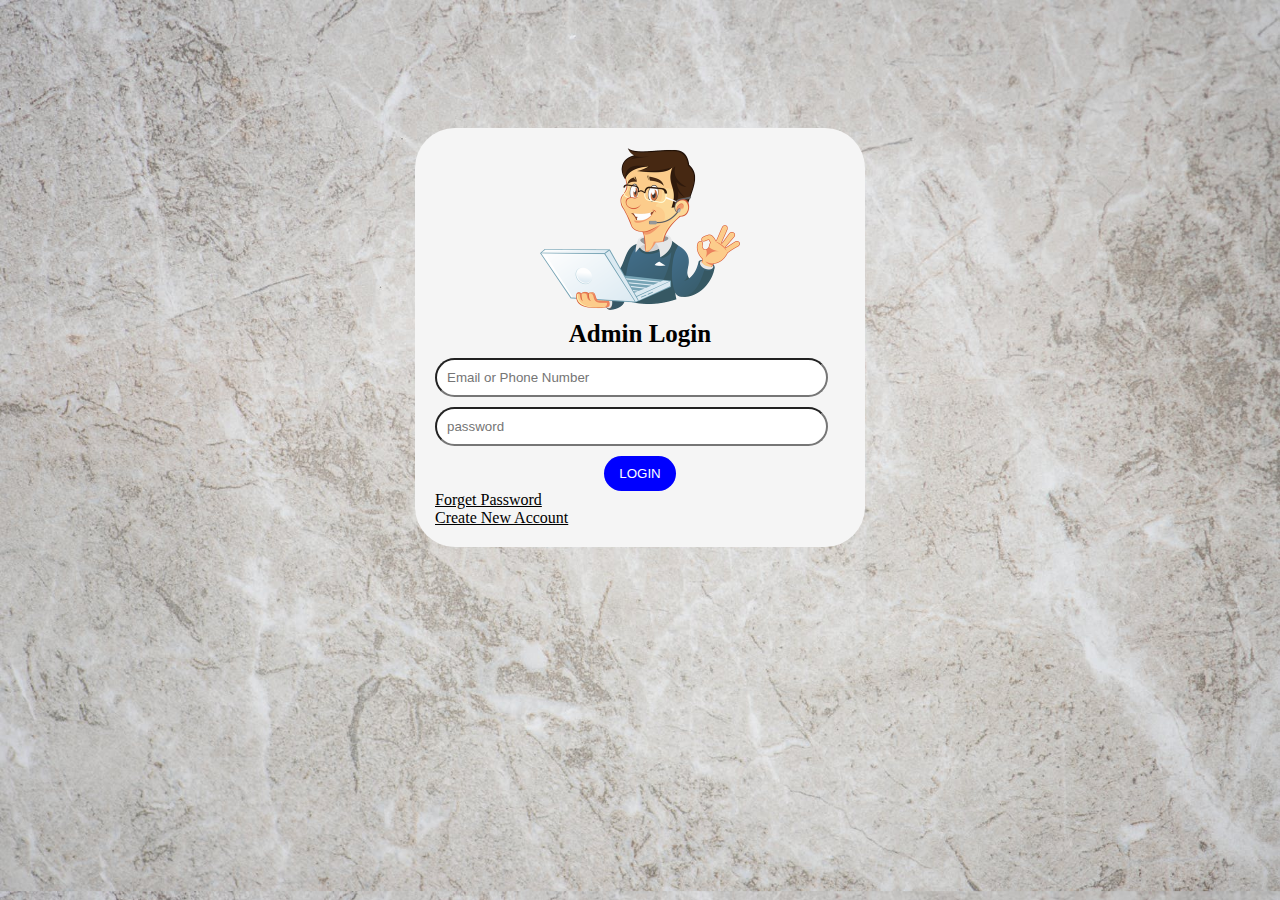
<file: index.html>
<!DOCTYPE html>
<html lang="en">
<head>
    <meta charset="UTF-8">
    <title>class 2</title>
    <link rel="stylesheet" type="text/css" href="css/style.css">
</head>
<body>
      <div class="main">
          <div class="login-section">
          <img src="img/admin1.png" alt="">
          <h3>Admin Login</h3>
          <form>
              <input type="email" name="email" placeholder="Email or Phone Number" class="form-control" autocomplete="off"> <br>
              <input type="password" name="" placeholder="password" class="form-control" autocomplete="off"> <br>
              <input type="submit" value="login" class="btn">
              
          </form>
        
           <a href="forget.html" target="_blank">Forget Password</a> <br>
            <a href="new-account.html" target="_blank">Create New Account </a>
          
          </div>
      </div>
    
</body>
</html>
</file>
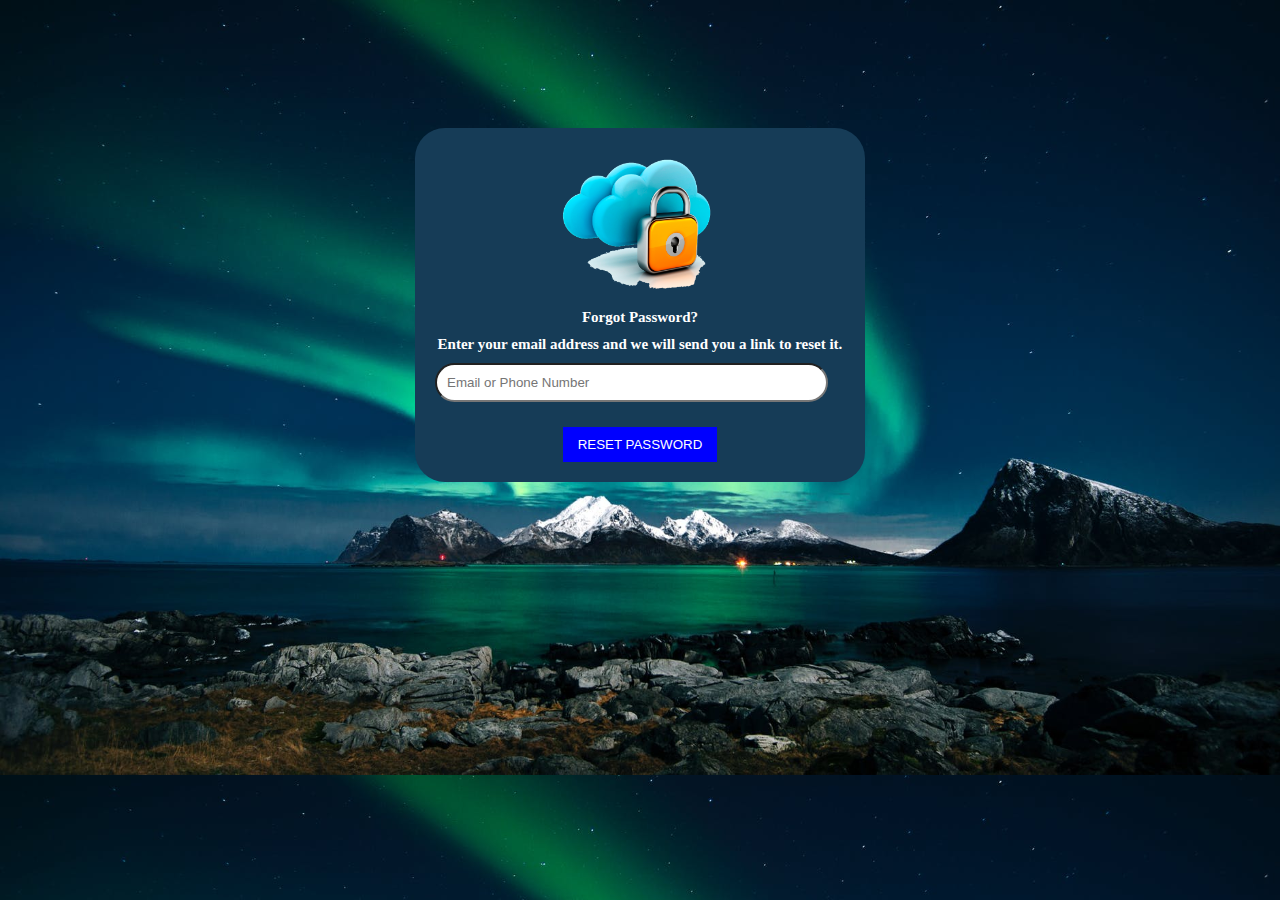
<file: forget.html>
<!DOCTYPE html>
<html lang="en">
<head>
    <meta charset="UTF-8">
    <title>Forgot Your Password</title>
    <link rel="stylesheet" type="text/css" href="css/forget.css">
    
</head>
<body>
   <div class="main">
       <div class=forgot>
           <img src="img/fr.png" alt="forget-png">
           <h4>Forgot Password?</h4>
           <h4>Enter your email address and we will send you a link to reset it.</h4>
           <form>
               <input type="email" name="email" placeholder="Email or Phone Number" class="form-control">
               <input type="submit" value="Reset password" class="btn">
           </form>
           
       </div>
   </div>
    
</body>
</html>
</file>
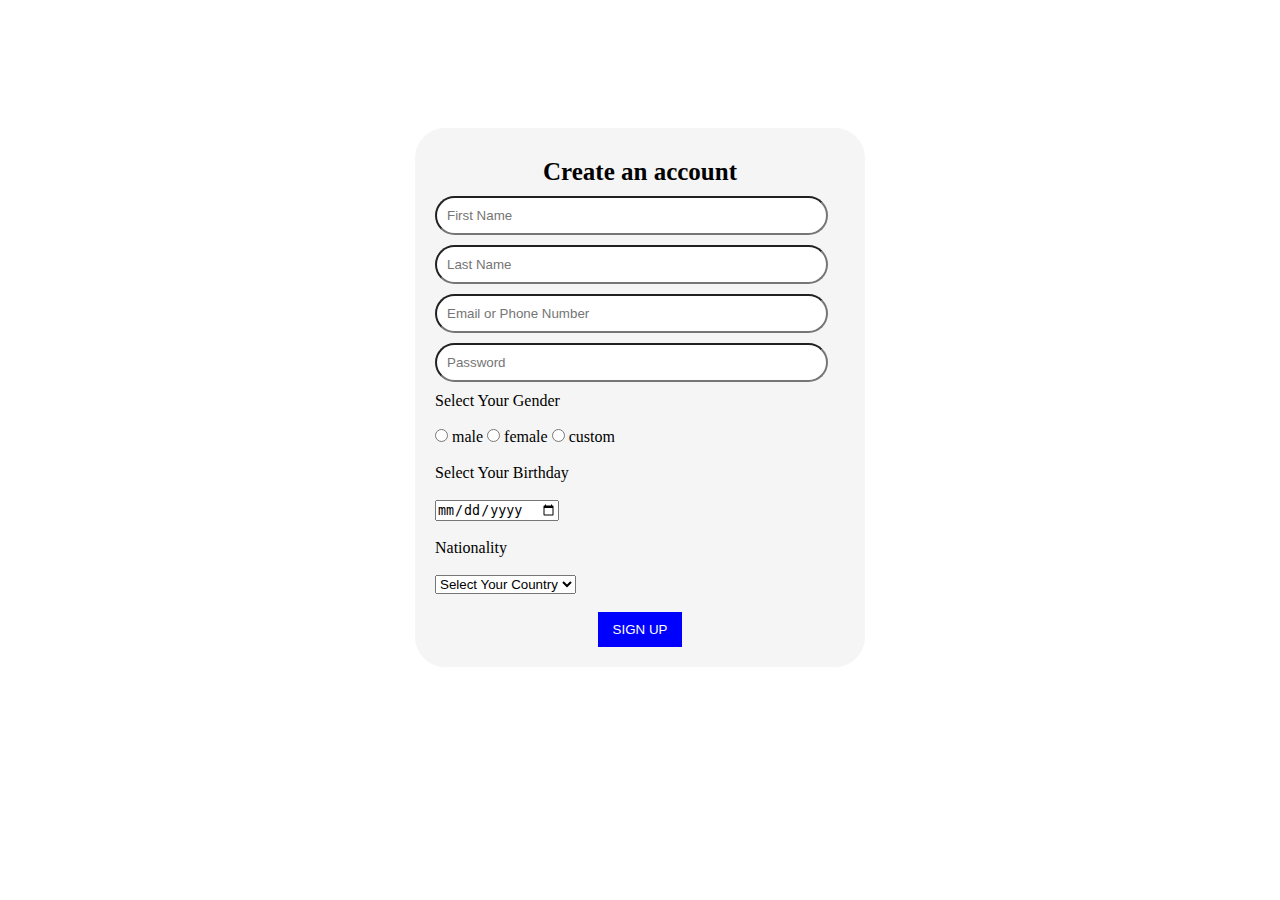
<file: new-account.html>
<!DOCTYPE html>
<html lang="en">
<head>
    <meta charset="UTF-8">
    <title>Create new account</title>
    <link rel="stylesheet" type="text/css" href="css/new-account.css">
</head>
<body>

<div class="menu">
    <div class ="account">
          <h1>Create an account</h1>
          <form>
              <input type="name" name="user name" placeholder="First Name" class="form-control">
               <input type="name" name="user name" placeholder="Last Name" class="form-control">
                <input type="email"  placeholder="Email or Phone Number" class="form-control">
                <input type="password" placeholder="Password" class="form-control">
                
                 <p>Select Your Gender</p><br>
                 
                <input type="radio" name="Gender" value="Male"  class="gender">  male
                <input type="radio" name="Gender" value="Female" class="gender">  female
                <input type="radio" name="Gender" value="Female" class="gender">  custom<br><br>
            
             
                 <p>Select Your Birthday</p><br>
                 
                 <input type="date"><br><br>
                 
                 <p>Nationality</p><br>
                 <select><br>
                 <option value="">Select Your Country</option>
                 <option value="">Bangladesh</option>
                 <option value="">Brasil</option>
                 <option value="">England</option>
                 <option value="">India</option>
                 <option value="">Uganda</option>
                 <option value="">Canada</option>
                 
                 </select> <br><br>
                 <input type="submit" value="Sign Up" class="btn"> 
             
              
          </form>
    </div>
</div>
 

   
    
</body>
</html>
</file>
<file: css/style.css>
*{
    margin: 0px;
}
body{
    background: url(../img/pk.jpeg);
    background-size: cover;
}
.main{
    width: 450px;
    margin: 10% auto;
    
}
.login-section{
    background-color: #f5f5f5;                            ;
    padding: 20px;
    border-radius: 40px;
}
.login-section h3{
    text-align: center;
    color: black;
    font-size: 25px;
    margin: 10px 0px
    
}
.login-section img{
    width: 200px;
    margin: 0 auto;
    display: block;
    
}
.form-control{
    width: 90%;
    padding: 10px 10px;
    margin-bottom: 10px;
    border-radius: 30px;
}
.btn{
    background-color: blue;
    padding: 10px 15px;
    color: #fff;
    margin: 0 auto;
    display: block;
    border: none;
    text-transform: uppercase;
    transition: all linear .3s;
    border-radius: 30px;
    
}
.btn:hover{
    background: gray;
    border-radius: 30px;
}
.login-section a{
    color: black;
}
</file>
<file: css/forget.css>
*{
    margin: 0;
    padding: 0;
    outline: 0;
}
a{
    text-decoration: none;
}
ul,ol{
    list-style-type: none;
}
img{
    vertical-align: middle;
}
.clr{
    clear: both;
}
body{
    background: url(../img/wt2.jpeg);
    background-size: cover;
}
.main{
    width: 450px;
    margin: 10% auto;
}
.forgot{
    background-color: #163C57;
    padding: 20px;
    border-radius: 30px;
}
.forgot h4{
    text-align: center;
    color: white;
    font-size: 15px;
    margin: 10px 0px
    
}
.forgot img{
    width: 200px;
    margin: 0 auto;
    display: block;
}
.form-control{
    width: 90%;
    padding: 10px 10px;
    margin-bottom: 10px;
    border-radius: 30px;
   
}
.btn{
    background-color: blue;
    padding: 10px 15px;
    color: #fff;
    margin: 0 auto;
    display: block;
    border: none;
    text-transform: uppercase;
     margin-top:15px;
    transition: all linear .3s;
    
    
    
}
.btn:hover{
    background: gray;
    border-radius: 30px;
}
</file>
<file: css/new-account.css>
*{
    margin: 0;
    padding: 0;
    outline: o;
}
a{
    text-decoration: none;
}
ul,ol{
    list-style-type: none;
}
img{
    vertical-align: middle;
    border: 0px;
}    
.clr{
    clear: both;
}
body{
    
    background-color: white;
    background-size: cover;
}

.menu{
    width: 450px;
    margin: 10% auto;
}
.account{
    background-color: #f5f5f5;
    padding: 20px;
    border-radius: 30px;
}
.account h1{
    text-align: center;
    color: black;
    font-size: 25px;
    margin: 10px 0px;
}
.form-control{
    width: 90%;
    padding: 10px 10px;
    margin-bottom: 10px;
    border-radius: 30px; 
}
.btn{
    background-color: blue;
    padding: 10px 15px;
    color: #fff;
    margin: 0 auto;
    display: block;
    border: none;
    text-transform: uppercase;
    transition: all linear .3s;
    
}
.btn:hover{
    background: gray;
    border-radius: 30px;
}
</file>
